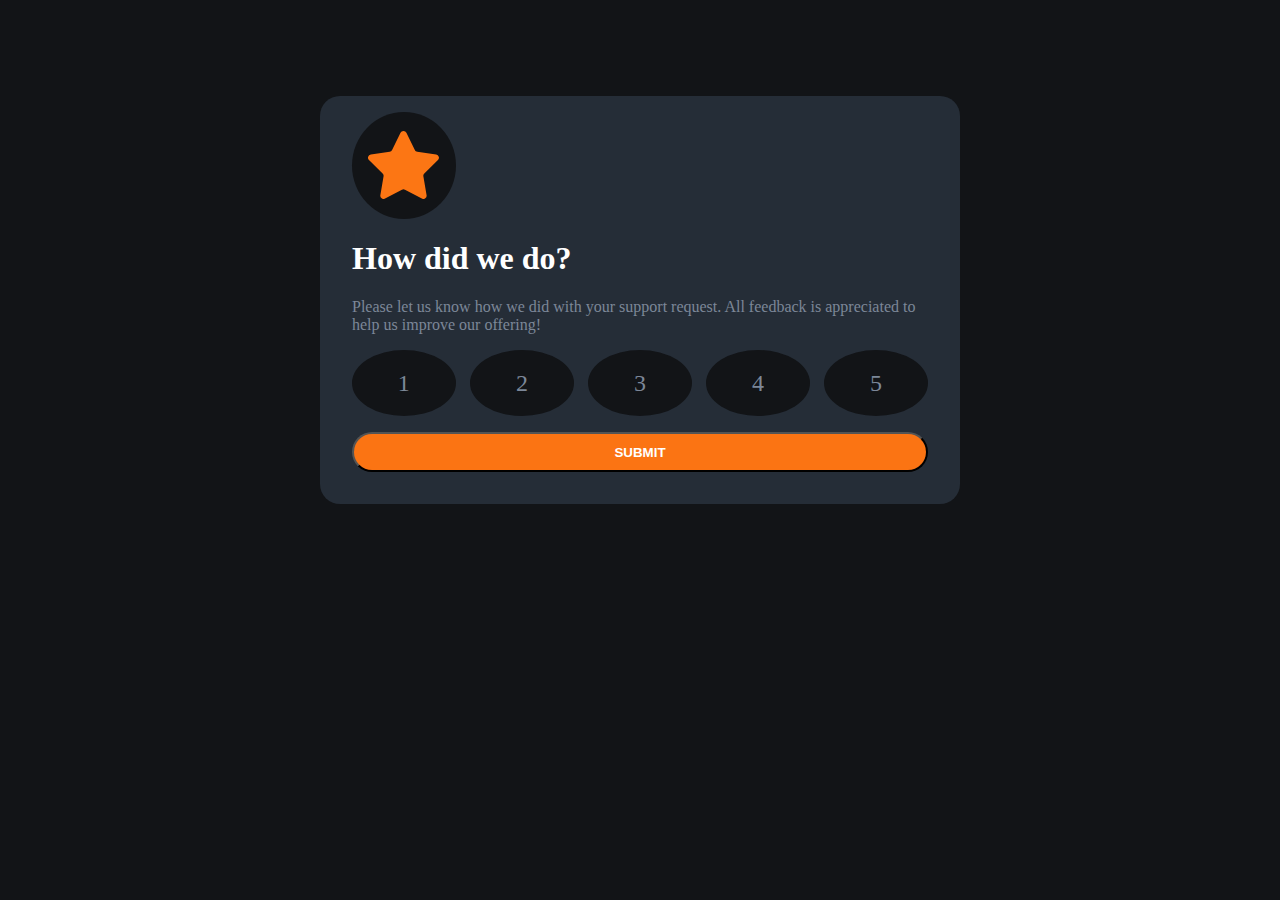
<file: index.html>
<!DOCTYPE html>
<html lang="en">
<head>
    <meta charset="UTF-8">
    <meta http-equiv="X-UA-Compatible" content="IE=edge">
    <meta name="viewport" content="width=device-width, initial-scale=1.0">
    <title>Interactive rating component</title>

    <link rel="icon" href="./images/favicon-32x32.png">

    <link rel="stylesheet" href="./css/styles.css">
</head>
<body>

            <div class="outer-color">

                <div class="container">

                    <div class="hero">

                        <div class="hero-star">

                            <img class="hr-star" src="./images/icon-star.svg" alt="orange star">

                        </div>

                        <div class="hero-text">

                            <!---->
                            <h1>
                                How did we do?
                            </h1>
                            <p>
                                Please let us know how we did 
                                with your support request. All
                                feedback is appreciated to help
                                us improve our offering!
                            </p>   

                        </div>

                        <div class="hero-form">

                            <form class="hr-inner-form" action="./thank-you.html">

                                <ul class="rating-list">

                                    <li class="rating-link">

                                        <a href="" class="cir-btn one" id="1">
                                            1
                                        </a>

                                    </li>

                                    <li class="rating-link">

                                        <a href="" class="cir-btn two" id="2">
                                            2
                                        </a>

                                    </li>

                                    <li class="rating-link">

                                        <a href="" class="cir-btn three" id="3">
                                            3
                                        </a>

                                    </li>

                                    <li class="rating-link">

                                        <a href="" class="cir-btn four" id="4">
                                            4
                                        </a>

                                    </li>

                                    <li class="rating-link">

                                        <a href="" class="cir-btn five" id="5">
                                            5
                                        </a>

                                    </li>

                                </ul>

                                <div class="btn-btn">
                                    <button class="btn" id="submit">
                                        Submit
                                    </button>
                                </div>

                            </form>

                        </div>

                    </div>

                </div>

            </div>

            <script src="./js/app.js"></script>
    
</body>
</html>
</file>
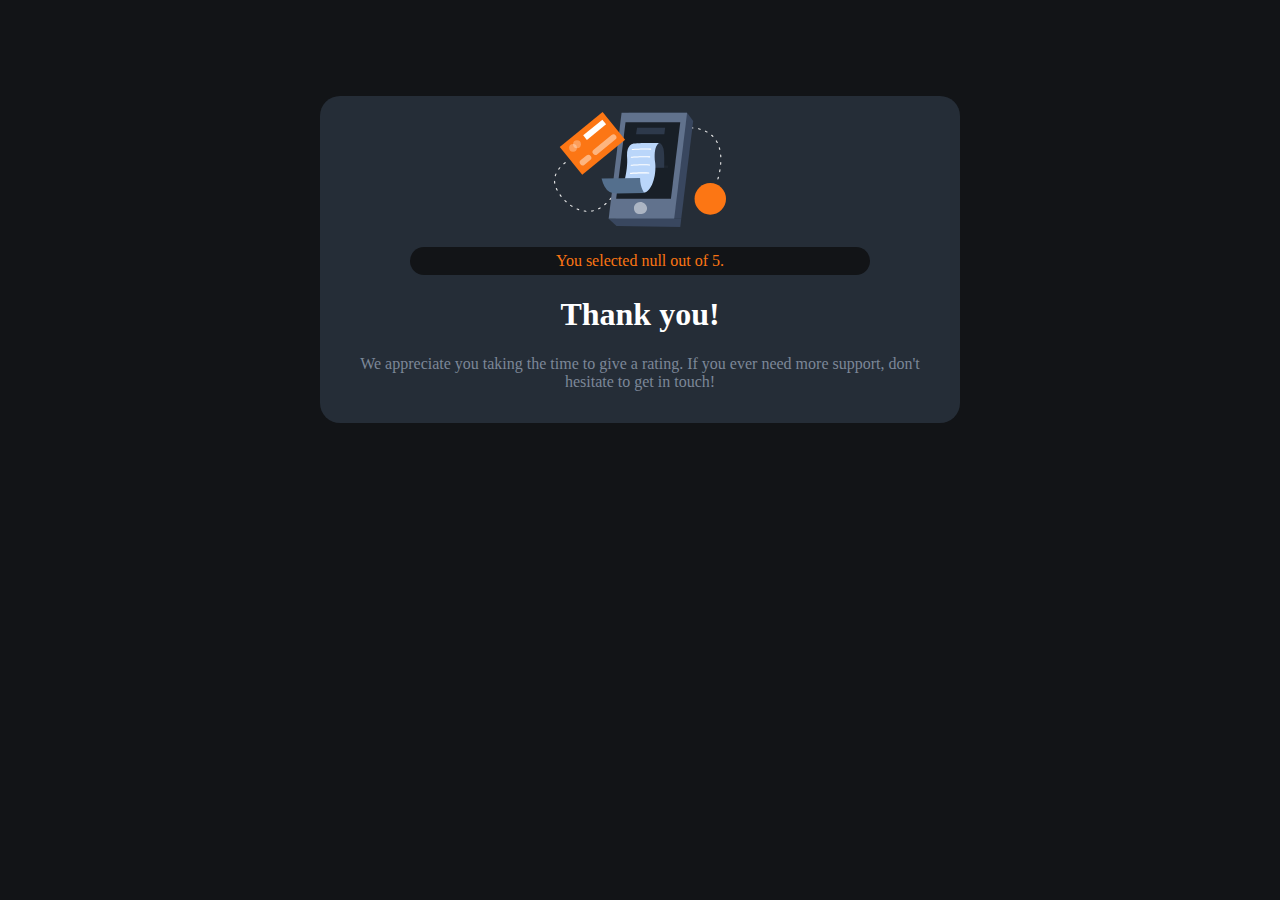
<file: thank-you.html>
<!DOCTYPE html>
<html lang="en">
<head>
    <meta charset="UTF-8">
    <meta http-equiv="X-UA-Compatible" content="IE=edge">
    <meta name="viewport" content="width=device-width, initial-scale=1.0">
    <title>Thank you page</title>

    <link rel="icon" href="./images/favicon-32x32.png">

    <link rel="stylesheet" href="./css/styles.css">

</head>
<body>

    <div class="outer-color">

        <div class="container">

            <div class="hero hr-center">

                <div class="hr-img-tky">

                    <img class="hr-thankyu" src="./images/illustration-thank-you.svg" alt="pay slip">

                </div>

                <div class="btn-btn">

                    <div class="rt-btn-result show" id="show">
                        You selected 4 out of 5
                    </div>

                </div>

                <div class="hero-text">

                    <h1>Thank you!</h1>

                    <p>
                        We appreciate you taking 
                        the time to give a rating.
                        If you ever need more 
                        support, don't hesitate to
                        get in touch!
                    </p>

                </div>

            </div>

        </div>

    </div>

    <script src="./js/rateResult.js"></script>
    
</body>
</html>
</file>
<file: css/styles.css>
body,ul{margin:0;padding:0;list-style:none}*,*::before,*::after{-webkit-box-sizing:border-box;box-sizing:border-box}body{background:#121417}.outer-color{height:40%;padding:6em 0;width:98.2%}.container{background-color:#252d37;border-radius:20px;margin:0 auto;width:92%}.container .hero{padding:1em 0;color:#fff;margin:0 auto;width:90%}.container .hero p{color:#7c8798;font-size:1rem}.container .hero img{width:100%;height:auto}.container .hero .rating-list{-webkit-box-align:center;-ms-flex-align:center;align-items:center;display:-webkit-box;display:-ms-flexbox;display:flex;-webkit-box-pack:center;-ms-flex-pack:center;justify-content:center;width:100%}.container .hero .rating-link,.container .hero .hero-star{background-color:#121417;border-radius:55%;font-size:1rem;padding:.7em .8em;width:18%}.container .hero li+li{margin-left:.6em}.container .hero .cir-btn,.container .hero img.hr-star{color:#7c8798;display:-webkit-box;display:-ms-flexbox;display:flex;-webkit-box-align:center;-ms-flex-align:center;align-items:center;-webkit-box-pack:center;-ms-flex-pack:center;justify-content:center;text-decoration:none}.container .hero .btn-btn{margin:1em 0}.container .hero .btn{background-color:#fb7413;border-radius:100px;color:#fff;font-weight:700;padding:.80em 4.5em;text-transform:uppercase;width:100%}.container .hr-center{text-align:center}.container .hr-center .hr-img-tky{margin:0 auto;width:30%}.container .hr-center .rt-btn-result{background-color:#121417;border-radius:80px;color:#fb7413;margin:0 auto;padding:.3em;width:80%}@media (min-width: 375px){.container .hero .rating-link,.container .hero .hero-star{font-size:1.2rem;padding:.82em .8em}}@media (min-width: 980px){.outer-color{height:20%;width:100%}.container{margin:0 auto;width:50%}.container .hero .rating-link,.container .hero .hero-star{font-size:1.5rem;padding:.8em .65em}}
</file>
